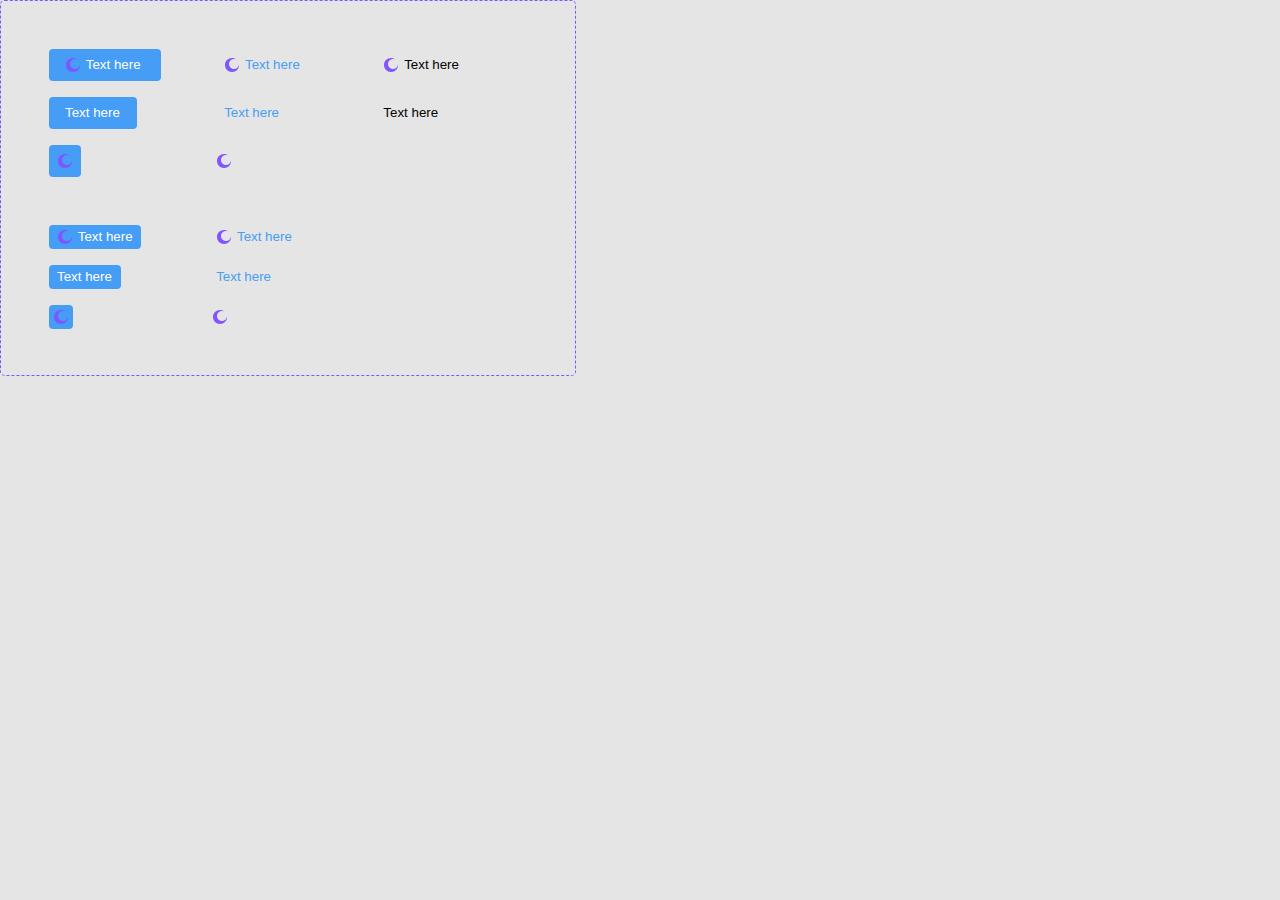
<file: blocks/button.html>
<!DOCTYPE html>
<html lang="ru">
<head>
    <meta charset="UTF-8">
    <meta http-equiv="X-UA-Compatible" content="IE=edge">
    <meta name="viewport" content="width=device-width, initial-scale=1.0">
    <link rel="stylesheet" href="../reset.css">
	<link rel="stylesheet" href="button.css">
    <title>Buttons</title>
</head>
<body>
    <div class="container">
        <div class="buttons">
            <div class="buttons__section">
                <div class="buttons__block">
                    <div class="buttons__cover">
                        <button class="button">
                            <img src="../icons/moon.svg" alt="some-img" class="button__img">
                            <div class="button__descr">Text here</div>
                        </button>
                    </div>
                    <div class="buttons__cover">
                        <button class="button button__text_only">
                            <div class="button__descr">Text here</div> 
                        </button>
                    </div>
                    <div class="buttons__cover">
                        <button class="button button__icon_only">
                            <img src="../icons/moon.svg" alt="some-img" class="button__img">
                        </button>
                    </div>
                </div>
                <div class="buttons__block">
                    <div class="buttons__cover">
                        <button class="button button__light">
                            <img src="../icons/moon.svg" alt="some-img" class="button__img">
                            <div class="button__descr">Text here</div>
                        </button>
                    </div>
                    <div class="buttons__cover">
                        <button class="button button__text_only button__light">
                            <div class="button__descr">Text here</div> 
                        </button>
                    </div>
                    <div class="buttons__cover">
                        <button class="button button__icon_only button__light">
                            <img src="../icons/moon.svg" alt="some-img" class="button__img">
                        </button>
                    </div>
                </div>
                <div class="buttons__block">
                    <div class="buttons__cover">
                        <button class="button button__light button__dark">
                            <img src="../icons/moon.svg" alt="some-img" class="button__img">
                            <div class="button__descr">Text here</div>
                        </button>
                    </div>
                    <div class="buttons__cover">
                        <button class="button button__text_only button__light button__dark">
                            <div class="button__descr">Text here</div> 
                        </button>
                    </div>
                </div>
            </div>
            <div class="buttons__section">
                <div class="buttons__block">
                    <div class="buttons__cover">
                        <button class="button button__mini">
                            <img src="../icons/moon.svg" alt="some-img" class="button__img">
                            <div class="button__descr">Text here</div>
                        </button>
                    </div>
                    <div class="buttons__cover">
                        <button class="button button__mini button__text_only_mini">
                            <div class="button__descr">Text here</div> 
                        </button>
                    </div>
                    <div class="buttons__cover">
                        <button class="button button button__mini button__icon_only_mini">
                            <img src="../icons/moon.svg" alt="some-img" class="button__img">
                        </button>
                    </div>
                </div>
                <div class="buttons__block">
                    <div class="buttons__cover">
                        <button class="button button__mini button__light">
                            <img src="../icons/moon.svg" alt="some-img" class="button__img">
                            <div class="button__descr">Text here</div>
                        </button>
                    </div>
                    <div class="buttons__cover">
                        <button class="button button__mini button__text_only button__light">
                            <div class="button__descr">Text here</div> 
                        </button>
                    </div>
                    <div class="buttons__cover">
                        <button class="button button__light button__mini button__icon_only_mini">
                            <img src="../icons/moon.svg" alt="some-img" class="button__img">
                        </button>
                    </div>
                </div>
            </div>
        </div>
    </div>
</body>
</html>
</file>
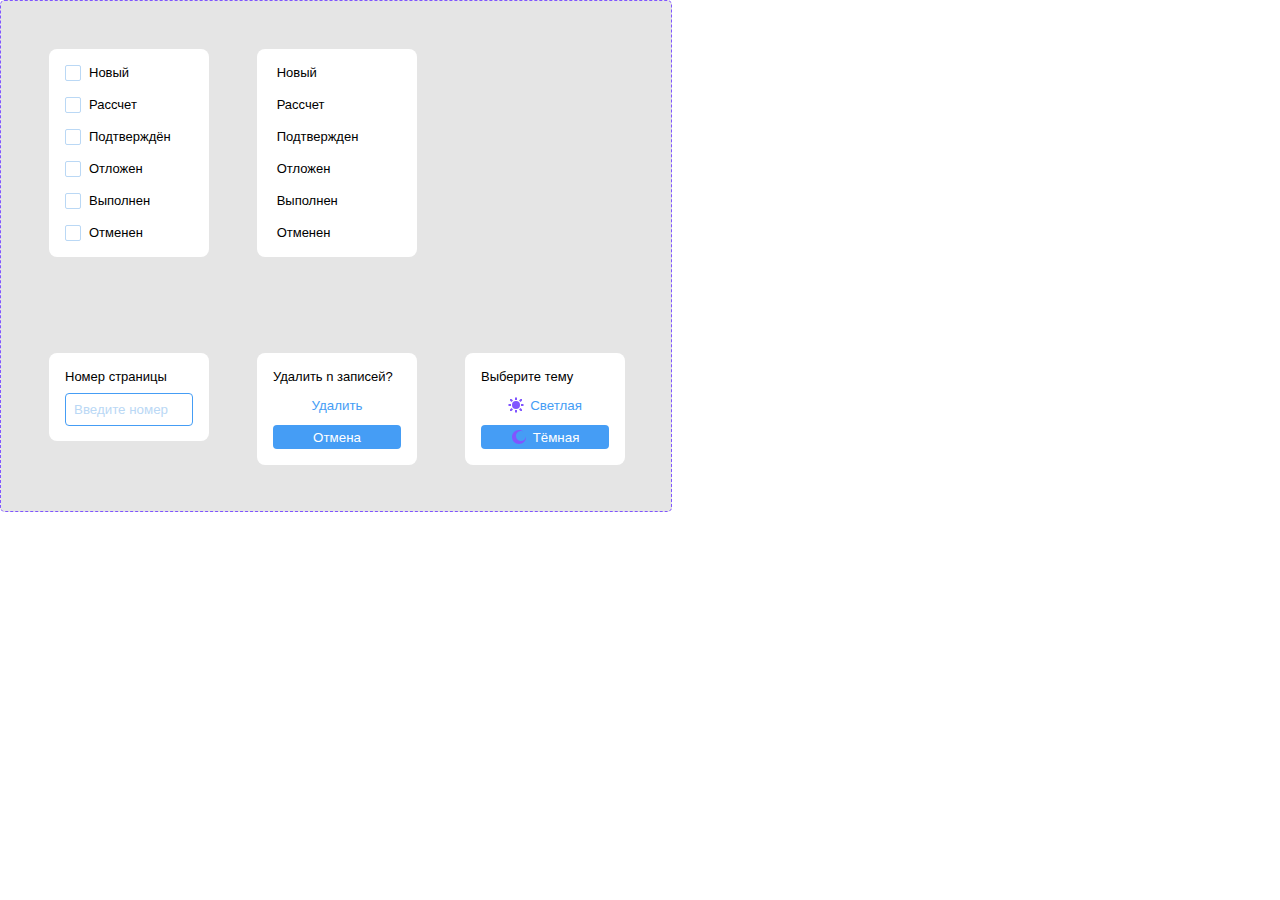
<file: blocks/dropdowns.html>
<!DOCTYPE html>
<html lang="ru">
<head>
    <meta charset="UTF-8">
    <meta http-equiv="X-UA-Compatible" content="IE=edge">
    <meta name="viewport" content="width=device-width, initial-scale=1.0">
    <link rel="stylesheet" href="../reset.css">
    <link rel="stylesheet" href="dropdowns.css">
    <title>Dropdowns</title>
</head>
<body>
    <div class="container">
        <div class="dropdowns">
            <div class="dropdowns__section">
                <div class="dropdowns__block">
                    <ul class="dropdowns__list">
                        <li class="dropdowns__item">
                            <label class="dropdowns__choice">
                                <div class="dropdowns__checkbox-wrapper">
                                    <input type="checkbox" class="dropdowns__checkbox">
                                    <span class="dropdowns__title">Новый</span> 
                                </div>   
                            </label>
                        </li>
                        <li class="dropdowns__item">
                            <label class="dropdowns__choice">
                                <div class="dropdowns__checkbox-wrapper">
                                    <input type="checkbox" class="dropdowns__checkbox">
                                    <span class="dropdowns__title">Рассчет</span>  
                                </div>    
                            </label>
                        </li>
                        <li class="dropdowns__item">
                            <label class="dropdowns__choice">
                                <div class="dropdowns__checkbox-wrapper">
                                    <input type="checkbox" class="dropdowns__checkbox">
                                    <span class="dropdowns__title">Подтверждён</span>   
                                </div>   
                            </label>
                        </li>
                        <li class="dropdowns__item">
                            <label class="dropdowns__choice">
                                <div class="dropdowns__checkbox-wrapper">
                                    <input type="checkbox" class="dropdowns__checkbox">
                                    <span class="dropdowns__title">Отложен</span>   
                                </div>   
                            </label>
                        </li>
                        <li class="dropdowns__item">
                            <label class="dropdowns__choice">
                                <div class="dropdowns__checkbox-wrapper">
                                    <input type="checkbox" class="dropdowns__checkbox">
                                    <span class="dropdowns__title">Выполнен</span>   
                                </div>   
                            </label>
                        </li>
                        <li class="dropdowns__item">
                            <label class="dropdowns__choice">
                                <div class="dropdowns__checkbox-wrapper">
                                    <input type="checkbox" class="dropdowns__checkbox">
                                    <span class="dropdowns__title">Отменен</span>
                                </div>      
                            </label>
                        </li>
                    </ul>
                </form>
                </div>
                <div class="dropdowns__section">
                <div class="dropdowns__block">
                    <ul class="dropdowns__list">
                        <li class="dropdowns__item">
                            <label class="dropdowns__choice">
                                <div class="dropdowns__radio-wrapper">
                                    <input type="radio" class="dropdowns__radio">
                                    <span class="dropdown__title">Новый</span>     
                                </div> 
                            </label>
                        </li>
                        <li class="dropdowns__item">
                            <label class="dropdowns__choice">
                                <div class="dropdowns__radio-wrapper">
                                    <input type="radio" class="dropdowns__radio">
                                    <span class="dropdown__title">Рассчет</span>     
                                </div>     
                            </label>
                        </li>
                        <li class="dropdowns__item">
                            <label class="dropdowns__choice">
                                <div class="dropdowns__radio-wrapper">
                                    <input type="radio" class="dropdowns__radio">
                                    <span class="dropdown__title">Подтвержден</span>     
                                </div>    
                            </label>
                        </li>
                        <li class="dropdowns__item">
                            <label class="dropdowns__choice">
                                <div class="dropdowns__radio-wrapper">
                                    <input type="radio" class="dropdowns__radio">
                                    <span class="dropdown__title">Отложен</span>     
                                </div>    
                            </label>
                        </li>
                        <li class="dropdowns__item">
                            <label class="dropdowns__choice">
                                <div class="dropdowns__radio-wrapper">
                                    <input type="radio" class="dropdowns__radio">
                                    <span class="dropdown__title">Выполнен</span>     
                                </div>   
                            </label>
                        </li>
                        <li class="dropdowns__item">
                            <label class="dropdowns__choice">
                                <div class="dropdowns__radio-wrapper">
                                    <input type="radio" class="dropdowns__radio">
                                    <span class="dropdown__title">Отменен</span>     
                                </div>     
                            </label>
                        </li>
                    </ul>
                </div>
            </div>
            </div>
            <div class="dropdowns__section">
                <div class="dropdowns__block dropdowns__block-form">
                    <div class="dropdowns__form">
                        <label class="dropdowns__form-wrapper">
                            <span class="dropdowns__form-title">Номер страницы</span>
                            <div class="dropdowns__form-place">
                                <input class="dropdowns__input-form" placeholder="Введите номер">
                            </div>
                        </label>
                    </div>
                </div>
                <div class="dropdowns__block dropdowns__block-delete">
                    <div class="dropdowns__delete">
                        <span class="dropdowns__delete-title">Удалить n записей?</span>
                            <button class="dropdowns__btn dropdowns__btn-transparent">
                                <span class="dropdowns__btn-descr">Удалить</span>
                            </button>
                            <button class="dropdowns__btn">
                                <span class="dropdowns__btn-descr">Отмена</span>
                            </button>
                        </label>
                    </div>
                </div>
                <div class="dropdowns__block dropdowns__block-theme">
                    <div class="dropdowns__theme">
                        <span class="dropdowns__theme-title">Выберите тему</span>
                            <button class="dropdowns__btn dropdowns__btn-transparent">
                                <img src="../icons/sun.svg" alt="some-img" class="button__img">
                                <span class="dropdowns__btn-descr">Светлая</span>
                            </button>
                            <button class="dropdowns__btn">
                                <img src="../icons/moon.svg" alt="some-img" class="button__img">
                                <span class="dropdowns__btn-descr">Тёмная</span>
                            </button>
                        </label>
                    </div>
                </div>
            </div>
        </div>
    </div>
</body>
</html>
</file>
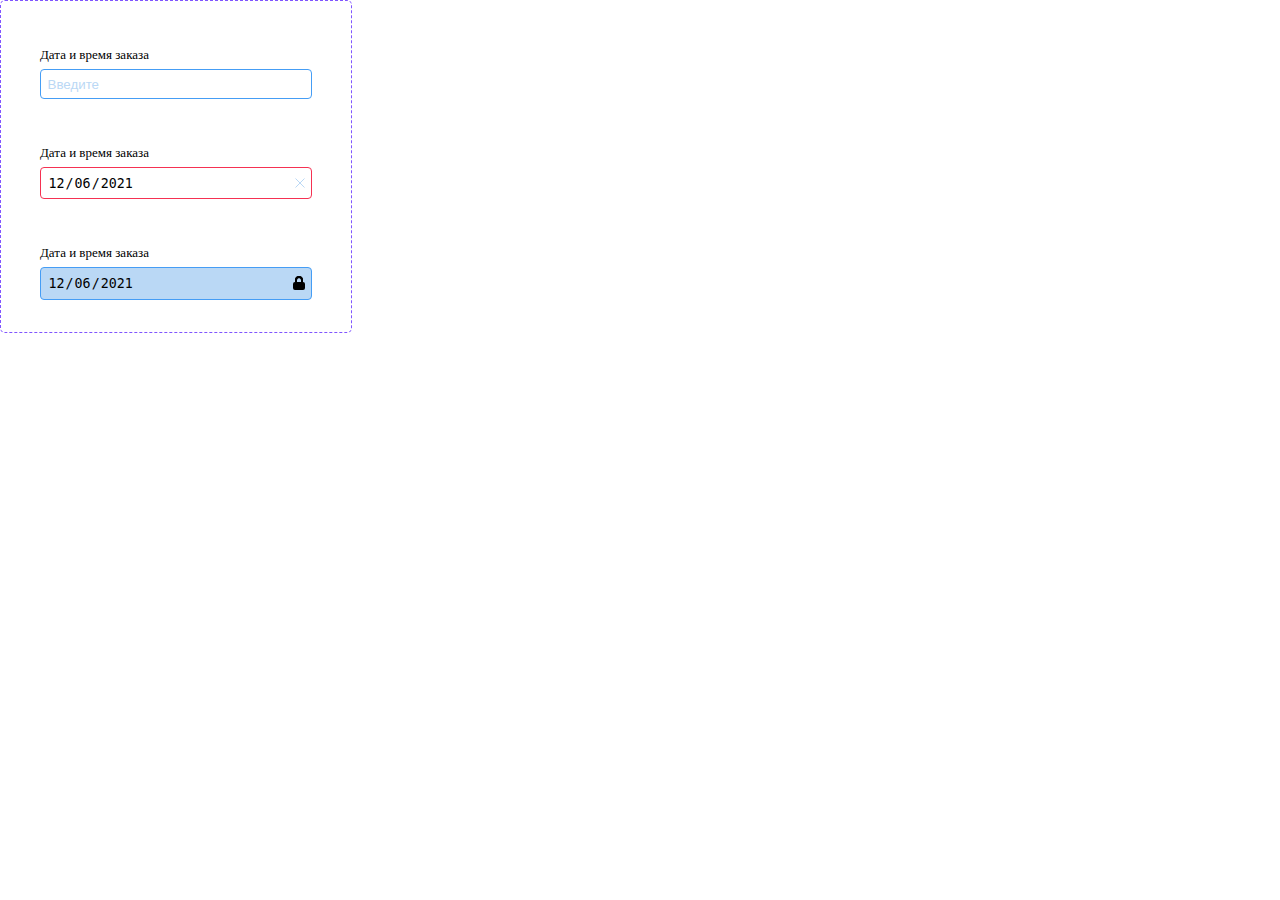
<file: blocks/input.html>
<!DOCTYPE html>
<html lang="ru">
<head>
<meta charset="UTF-8">
    <meta http-equiv="X-UA-Compatible" content="IE=edge">
    <meta name="viewport" content="width=device-width, initial-scale=1.0">
    <link rel="stylesheet" href="../reset.css">
	<link rel="stylesheet" href="input.css">
    <title>Document</title>
</head>
<body>
    <div class="input-block">
        <div class="input">
            <label class="input-block__label" for="input-id">Дата и время заказа</label>
            <input class="input-block__input" type="text" placeholder="Введите" id="for="input-id"">
        </div>
        <div class="input">
            <label class="input-block__label" for="incorrect">Дата и время заказа</label>
            <div class="input-block__container">
                <input class="input-block__incorrect" type="date" value="2021-12-06" id="incorrect">
                <button class="input-block__btn" type="button"></button>
            </div>
        </div>
        <div class="input">
            <label for="" class="input-block__label" for="disabled">Дата и время заказа</label>
            <input class="input-block__input input-block__input_disabled" type="date" value="2021-12-06" id="disabled">
        </div>
    </div>
</body>
</html>
</file>
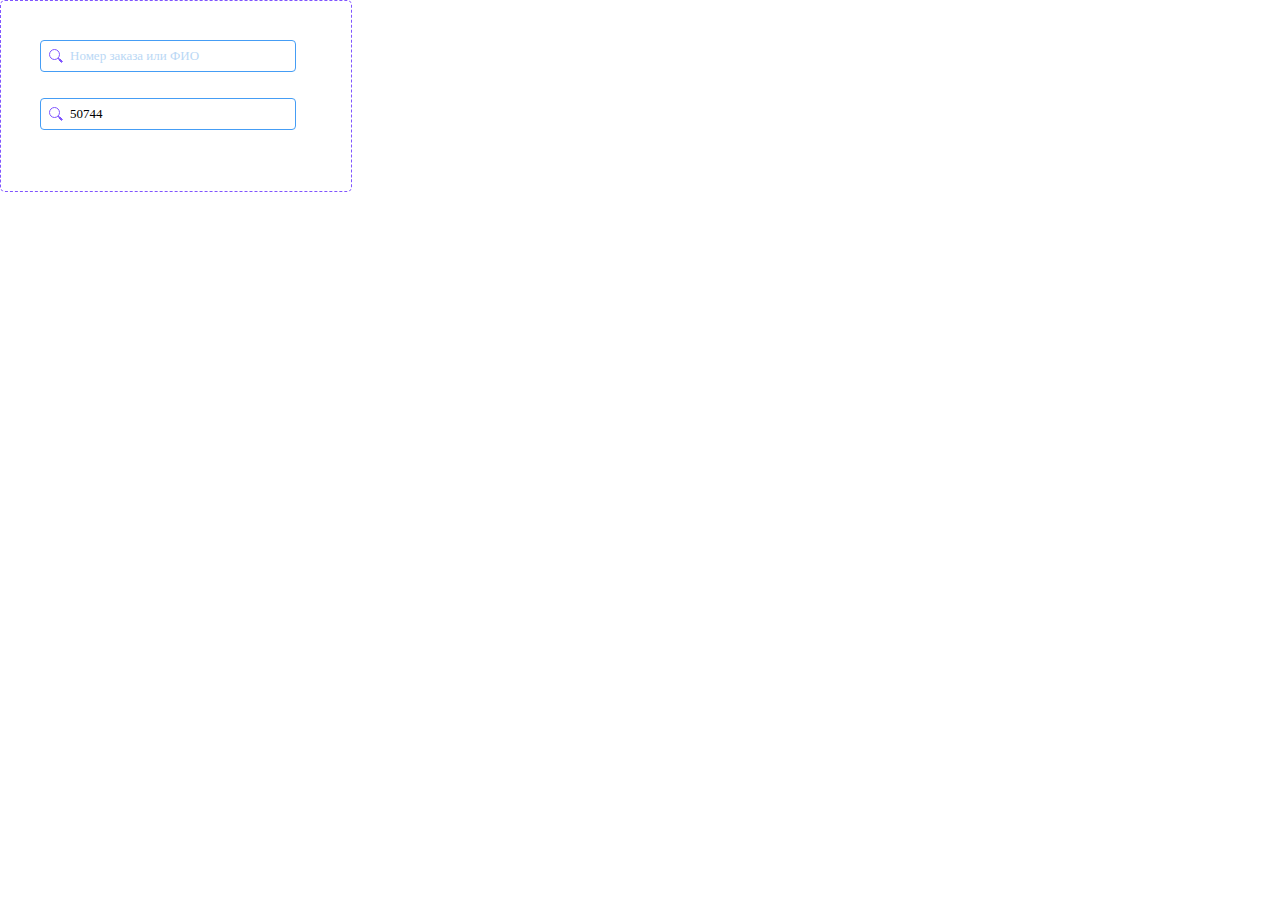
<file: blocks/searchbar.html>
<!DOCTYPE html>
<html lang="ru">
<head>
    <meta charset="UTF-8">
    <meta http-equiv="X-UA-Compatible" content="IE=edge">
    <meta name="viewport" content="width=device-width, initial-scale=1.0">
    <link rel="stylesheet" href="../reset.css">
	<link rel="stylesheet" href="searchbar.css">
    <title>Searchbar</title>
</head>
<body>
    <div class="search-block">
        <div class="search">
            <input type="text" class="search__field" placeholder="Номер заказа или ФИО">
            <img src="../icons/search.svg" alt="search" class="search__icon">
        </div>
        <div class="search search-margin">
            <img src="../icons/search.svg" alt="search" class="search__icon">
            <input type="number" class="search__field" value="50744">
            <button class="search__reset-button" type="button"></button>
        </div>
    </div>
</body>
</html>
</file>
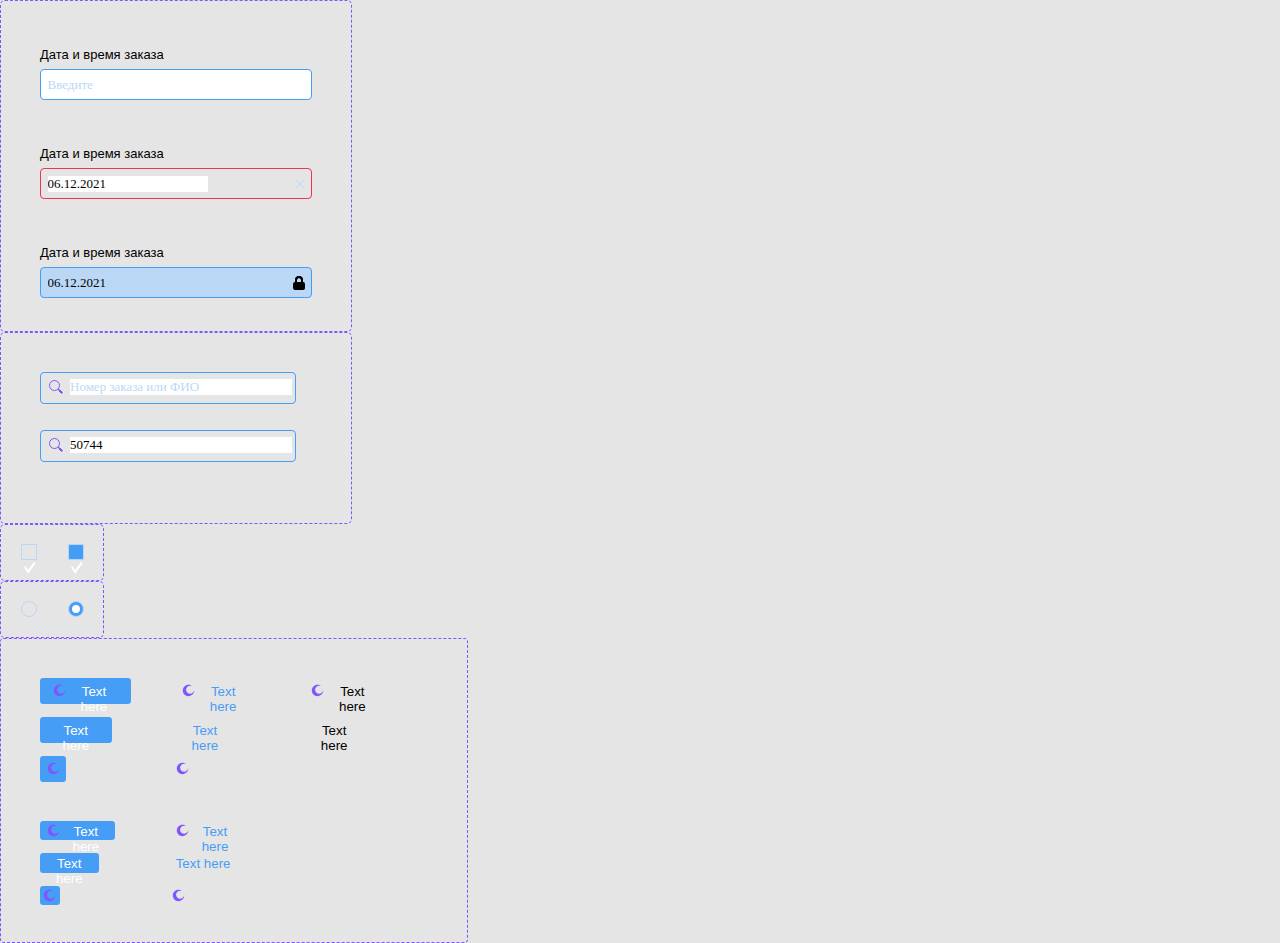
<file: pages/ui-kit.html>
<!DOCTYPE html>
<html lang="ru">
<head>
<meta charset="UTF-8">
    <meta http-equiv="X-UA-Compatible" content="IE=edge">
    <meta name="viewport" content="width=device-width, initial-scale=1.0">
    <link rel="stylesheet" href="../reset.css">
	<link rel="stylesheet" href="../blocks/input.css">
    <link rel="stylesheet" href="../blocks/searchbar.css">
    <link rel="stylesheet" href="../blocks/checkbox.css">
    <link rel="stylesheet" href="../blocks/radio.css">
    <link rel="stylesheet" href="../blocks/button.css">
    <title>UI-kit</title>
</head>
<body>
    <div class="input-block">
        <div class="input">
            <label class="input-block__label" for="input-order-info">Дата и время заказа</label>
            <input class="input-block__input" type="text" placeholder="Введите" id="input-order-info">
        </div>
        <div class="input">
            <label class="input-block__label" for="incorrect">Дата и время заказа</label>
            <div class="input-block__container">
                <input class="input-block__input_incorrect" placeholder="Введите" value="06.12.2021" id="incorrect">
                <button class="input-block__btn" type="button"></button>
            </div>
        </div>
        <div class="input">
            <label for="" class="input-block__label" for="disabled">Дата и время заказа</label>
            <input class="input-block__input input-block__input_disabled" placeholder="Введите" value="06.12.2021" id="disabled">
        </div>
    </div>
    <div class="search-block">
        <div class="search">
            <input type="text" class="search__field" placeholder="Номер заказа или ФИО">
            <img src="../icons/search.svg" alt="search" class="search__icon">
        </div>
        <div class="search search-margin">
            <img src="../icons/search.svg" alt="search" class="search__icon">
            <input type="number" class="search__field" value="50744">
            <button class="search__reset-button" type="button"></button>
        </div>
    </div>
    <div class="checkbox-block">
        <div class="checkbox-block__wrapper">
          <input class="checkbox-block__checkbox" type="checkbox" id="checkbox-order-info">
          <label class="checkbox-block__label" for="checkbox-order-info"></label>
          <svg class="checkbox-block__img" viewBox="0 0 16 16" fill="#FFF" stroke="none">
          <path d="M7 10L4.5 6L3 7L7 14L14.5 3.5V3L13 2L7 10Z" stroke="none"/>
          </svg>
        </div>
        <div div class="checkbox-block__wrapper">
          <input class="checkbox-block__checkbox" type="checkbox" id="checkbox-order-item" checked>
          <label class="checkbox-block__label" for="checkbox-order-item"></label>
          <svg class="checkbox-block__img" viewBox="0 0 16 16" fill="#FFF" stroke="none">
          <path d="M7 10L4.5 6L3 7L7 14L14.5 3.5V3L13 2L7 10Z" stroke="none"/>
          </svg>
        </div>
      </div>
    <div class="radio-block">
        <input class="radio-block__radio" type="radio" name ="radio-btn" id="radio-order-info">
        <label class="radio-block__label" for="radio-order-info"></label>
        <input class="radio-block__radio" type="radio" name ="radio-btn" id="radio-order-item" checked>
        <label class="radio-block__label" for="radio-order-item"></label>
    </div>
    <div class="container">
        <div class="buttons">
            <div class="buttons__section">
                <div class="buttons__block">
                    <div class="buttons__cover">
                        <button class="button">
                            <img src="../icons/moon.svg" alt="some-img" class="button__img">
                            <div class="button__descr">Text here</div>
                        </button>
                    </div>
                    <div class="buttons__cover">
                        <button class="button button__text_only">
                            <div class="button__descr">Text here</div> 
                        </button>
                    </div>
                    <div class="buttons__cover">
                        <button class="button button__icon_only">
                            <img src="../icons/moon.svg" alt="some-img" class="button__img">
                        </button>
                    </div>
                </div>
                <div class="buttons__block">
                    <div class="buttons__cover">
                        <button class="button button__light">
                            <img src="../icons/moon.svg" alt="some-img" class="button__img">
                            <div class="button__descr">Text here</div>
                        </button>
                    </div>
                    <div class="buttons__cover">
                        <button class="button button__text_only button__light">
                            <div class="button__descr">Text here</div> 
                        </button>
                    </div>
                    <div class="buttons__cover">
                        <button class="button button__icon_only button__light">
                            <img src="../icons/moon.svg" alt="some-img" class="button__img">
                        </button>
                    </div>
                </div>
                <div class="buttons__block">
                    <div class="buttons__cover">
                        <button class="button button__light button__dark">
                            <img src="../icons/moon.svg" alt="some-img" class="button__img">
                            <div class="button__descr">Text here</div>
                        </button>
                    </div>
                    <div class="buttons__cover">
                        <button class="button button__text_only button__light button__dark">
                            <div class="button__descr">Text here</div> 
                        </button>
                    </div>
                </div>
            </div>
            <div class="buttons__section">
                <div class="buttons__block">
                    <div class="buttons__cover">
                        <button class="button button__mini">
                            <img src="../icons/moon.svg" alt="some-img" class="button__img">
                            <div class="button__descr">Text here</div>
                        </button>
                    </div>
                    <div class="buttons__cover">
                        <button class="button button__mini button__text_only_mini">
                            <div class="button__descr">Text here</div> 
                        </button>
                    </div>
                    <div class="buttons__cover">
                        <button class="button button button__mini button__icon_only_mini">
                            <img src="../icons/moon.svg" alt="some-img" class="button__img">
                        </button>
                    </div>
                </div>
                <div class="buttons__block">
                    <div class="buttons__cover">
                        <button class="button button__mini button__light">
                            <img src="../icons/moon.svg" alt="some-img" class="button__img">
                            <div class="button__descr">Text here</div>
                        </button>
                    </div>
                    <div class="buttons__cover">
                        <button class="button button__mini button__text_only button__light">
                            <div class="button__descr">Text here</div> 
                        </button>
                    </div>
                    <div class="buttons__cover">
                        <button class="button button__light button__mini button__icon_only_mini">
                            <img src="../icons/moon.svg" alt="some-img" class="button__img">
                        </button>
                    </div>
                </div>
            </div>
        </div>
    </div>
</body>
</html>
</file>
<file: blocks/button.css>
:root {
    --white: #FFFFFF;
    --purple: #8055FF;
    --blue: #459DF5;
    --gray: #E5E5E5;
    --black: #000000;
}
body,
html {
    font-family: 'Ubuntu', sans-serif;
    background-color: var(--gray);
}

.buttons {
    max-width: 36rem;
    max-height: 23.5rem;
    border: 1px dashed #8055FF;
    border-radius: 0.3rem;
    padding: 3rem;
}
.buttons__section {
    display: flex;
    margin-bottom: 3rem;
}
.buttons__section:last-child {
    margin-bottom: 0;
}
.buttons__block {
    display: flex;
    flex-direction: column;
    flex-basis: 33.3%;
}
.button {
    display: flex;
    width: 7rem;
    height: 2rem;
    margin-bottom: 1rem;
    padding: 0.5rem 1rem;
    border: none;
    border-radius: 0.25rem;
    color: var(--white);
    background-color: var(--blue);
    cursor: pointer;
}
.button:last-child {
    margin: 0;
}
.button:hover {
    box-shadow: 0 0 0.25rem var(--purple);
}
.button:focus,
.button:active {
    outline: none;
    box-shadow: 0 0 0.25rem var(--purple);
}
.buttons__cover {
    margin-bottom: 1rem;
}
.buttons__cover:last-child {
    margin: 0;
}
.button__img {
    width: 1rem;
    height: 1rem;
    margin-right: 0.3rem;
}
.button__img:last-child{
  margin: 0;
}
.button__text_only {
    width: 5.5rem;
}
.button__icon_only {
    width: 2rem;
    padding: 0.25rem;
    justify-content: center;
    align-items: center;
}
.button__light {
    background-color: transparent;
    color: var(--blue);
}
.button__dark {
    color: var(--black);
}
.button__mini {
    max-width: 5.75rem;
    max-height: 1.5rem;
    padding: 0.25rem 0.5rem;
}
.button__text_only_mini {
    max-width: 4.5rem;
    max-height: 1.5rem;
}
.button__icon_only_mini {
    justify-content: center;
    align-items: center;
    padding: 0.25rem;
    max-width: 1.5rem;
    max-height: 1.5rem;
}
</file>
<file: blocks/dropdowns.css>
:root {
        --white: #FFFFFF;
        --purple: #8055FF;
        --blue: #459DF5;
        --gray: #E5E5E5;
        --black: #000000;
        --light-blue: #BAD8F5;
}

body {
    font-family: 'Ubuntu', sans-serif;
}
.container {
    font-size: 13px;
    line-height: 16px;
    background-color: var(--gray);
    max-width: 42rem;
    max-height: 32rem;
    border: 1px dashed var(--purple);
    border-radius: 0.3rem;
    padding: 3rem 0 3rem 3rem;
}
.dropdowns__section {
    display: flex;
    margin-bottom: 6rem;
}
.dropdowns__section:last-child {
    margin-bottom: 0;
}
.dropdowns__block {
    display: flex;
    flex-direction: column;
    width: 10rem;
    height: 13rem;
    margin-right: 3rem;
    background-color: var(--white);
    border-radius: 0.5rem;
    padding: 1rem;
}
.dropdowns__list {
    list-style-type: none;
    padding: 0;
    margin: 0;
}
.dropdowns__checkbox-wrapper {
    display: flex;
    margin-bottom: 1rem;
}
.dropdowns__checkbox {
    appearance: none;
    width: 1rem;
    height: 1rem;
    border: 1px solid var(--light-blue);
    border-radius: 0.125rem;
    ;
}
.dropdowns__checkbox:checked {
    background-color: var(--blue);
   
}
.dropdowns__title {
    margin-left: 0.5rem;
}
.dropdowns__radio {
    appearance: none;
}
.dropdowns__radio-wrapper {
    margin-bottom: 1rem;
}
.dropdowns__block-form {
    height: 5.5rem;
}
.dropdowns__form-place {
    margin-top: 0.5rem;
}
.dropdowns__input-form {
    appearance: none;
    border: 1px solid var(--blue);
    border-radius: 0.25rem;
    width: 8rem;
    padding: 0.5rem;
}
.dropdowns__input-form::placeholder{
    color: var(--light-blue);
}
.dropdowns__block-delete, .dropdowns__block-theme {
    display: flex;
    flex-direction: column;
    width: 10rem;
    height: 7rem;
}
.dropdowns__btn {
    display: flex;
    align-items:center;
    justify-content: center;
    width: 8rem;
    height: 1.5rem;
    border: none;
    border-radius: 0.25rem;
    color: var(--white);
    background-color: var(--blue);
    cursor: pointer;
    margin-bottom: 0.5rem;
    margin-top: 0.5rem;
}
.dropdowns__btn:last-child {
    margin: 0;
}
.dropdowns__btn-transparent {
    color: var(--blue);
    background-color: transparent;
}
.button__img {
    width: 1rem;
    height: 1rem;
    margin-right:0.375rem;
}
</file>
<file: blocks/input.css>
:root {
    --purple: #8055FF;
    --blue: #459DF5;
    --light-blue: #BAD8F5;
    --red: #F53152;
}
body, html {
    font-family: Ubuntu;
    font-style: normal;
    font-weight: normal;
    font-size: 13px;
    line-height: 16px;
}
.input-block {
    padding: 0 3rem 2.5rem;
    max-width: 352px;
    max-height: 400px;
    border: 1px dashed var(--purple);
    border-radius: 5px;
}
.input {
    display: flex;
    flex-direction: column;
    margin-top: 3rem;
}
.input-block__label {
    margin: 0.5rem 0;
}
.input-block__input {
    border: 1px solid var(--blue);
    border-radius: 4px;
    align-items: center;
    padding: 0.5rem 0.25rem 0.5rem 0.5rem;
}
.input-block__container{
    display: flex;
    justify-content: space-between;
    border: 1px solid var(--red);
    background-size: 20px;
    border-radius: 4px;
    align-items: center;
    padding: 0.5rem 0.25rem 0.5rem 0.5rem;
}
.input-block__input::placeholder{
    color: var(--light-blue);
}
.input-block__incorrect::-webkit-calendar-picker-indicator {
    color: transparent;
    background: none;
    z-index: 1;
}
.input-block__btn {
    background: url("data:image/svg+xml,%3Csvg xmlns='http://www.w3.org/2000/svg' viewBox='0 0 16 16' fill='none' stroke='%23BAD8F5'%3E%3Cpath d='M12.5 3.5L3.5 12.5M3.5 3.5L12.5 12.5' fill='none'/%3E%3C/svg%3E") no-repeat right;
    border: none;
    width: 16px;
    height: 16px;
    padding: 0.5rem;
}
.input-block__input_disabled {
    background: url("data:image/svg+xml;charset=UTF-8,%3csvg viewBox='0 0 16 16' fill='%23000' xmlns='http://www.w3.org/2000/svg'%3e%3cpath fill-rule='evenodd' clip-rule='evenodd' d='M4 5a4 4 0 1 1 8 0v2a2 2 0 0 1 2 2v4a2 2 0 0 1-2 2H4a2 2 0 0 1-2-2V9a2 2 0 0 1 2-2V5Zm6 0v2H6V5a2 2 0 1 1 4 0Z'/%3e%3cpath d='M12 5c0-2.2-1.8-4-4-4S4 2.8 4 5v4h2V5c0-1.25 1-2 2-2s2 .75 2 2v4h2V5Z'/%3e%3c/svg%3e") no-repeat right;
    background-color: var(--light-blue);
    background-size: 16px;
    background-position-x: 250px;
}
.input-block__input_disabled::-webkit-calendar-picker-indicator {
    color: transparent;
    background: none;
    z-index: 1;
}
</file>
<file: blocks/searchbar.css>
:root {
    --light-blue: #BAD8F5;
    --black: #000;
    --blue: #459DF5;
    --purple: #8055FF;
}
body, html, input {
    font-family: Ubuntu;
    font-style: normal;
    font-weight: normal;
    font-size: 13px;
    line-height: 16px;
}
.search-block {
    display: flex;
    flex-direction: column;
    max-width: 352px;
    max-height: 192px;
    border: 1px dashed var(--purple);
    border-radius: 5px;
    padding: 3rem;
}
.search {
    display: flex;
    align-items: center;
    max-width: 256px;
    max-height: 32px;
    border: 1px solid var(--blue);
    padding: 0.5rem 0.25rem 0.55rem 0;
    border-radius: 4px;
    margin-bottom: 2rem;
}
.search__icon {
    width: 16px;
    height: 16px;
    order: -1;
    margin: 0.5rem;
}
.search__field {
    width: 100%;
}
.search__field::placeholder {
    color: var(--light-blue);
}
.search__reset-button {
    background: url("data:image/svg+xml,%3Csvg xmlns='http://www.w3.org/2000/svg' viewBox='0 0 16 16' fill='none' stroke='%23BAD8F5'%3E%3Cpath d='M12.5 3.5L3.5 12.5M3.5 3.5L12.5 12.5' fill='none'/%3E%3C/svg%3E") no-repeat right;
    border: none;
    padding: 0;
}
</file>
<file: blocks/checkbox.css>
:root {
  --purple: #8055FF;
  --blue: #459DF5;
  --light-blue: #BAD8F5;
}

.checkbox-block {
  display: flex;
  justify-content: space-between;
  max-width: 104px;
  max-height: 64px;
  border: 1px dashed var(--purple);
  border-radius: 5px;
  padding: 1.5rem;
}
.checkbox-block__wrapper {
  position: relative;
}
.checkbox-block__checkbox {
  display:none;
}
.checkbox-block__checkbox + .checkbox-block__label {
  display: block;
  border: 1px solid var(--light-blue);
  width: 16px;
  height: 16px;
}
.checkbox-block__checkbox:checked + .checkbox-block__label {
  background: var(--blue); 
}
.checkbox-block__img {
  position: absolute;
}
</file>
<file: blocks/radio.css>
:root {
  --white: #FFFFFF;
  --purple: #8055FF;
  --blue: #459DF5;
  --light-blue: #BAD8F5;
}

.radio-block {
  display: flex;
  justify-content: space-between;
  padding: 1.5rem;
  max-width: 104px;
  max-height: 64px;
  border: 1px dashed var(--purple);
  border-radius: 5px;
}
.radio-block__radio {
  display:none;
}
.radio-block__radio + .radio-block__label {
  display: block;
  border: 1px solid var(--light-blue);
  border-radius:50%;
  width: 16px;
  height: 16px;
}
.radio-block__radio:checked + .radio-block__label {
  background: var(--blue); 
}
.radio-block__radio:checked + .radio-block__label:before {
  content: "";
  display: block;
  position: relative;
  width: 8px;
  height: 8px;
  left: calc(50% - 8px/2);
  top: calc(50% - 8px/2);
  border-radius: 50%;
  background: var(--white);
}
</file>
